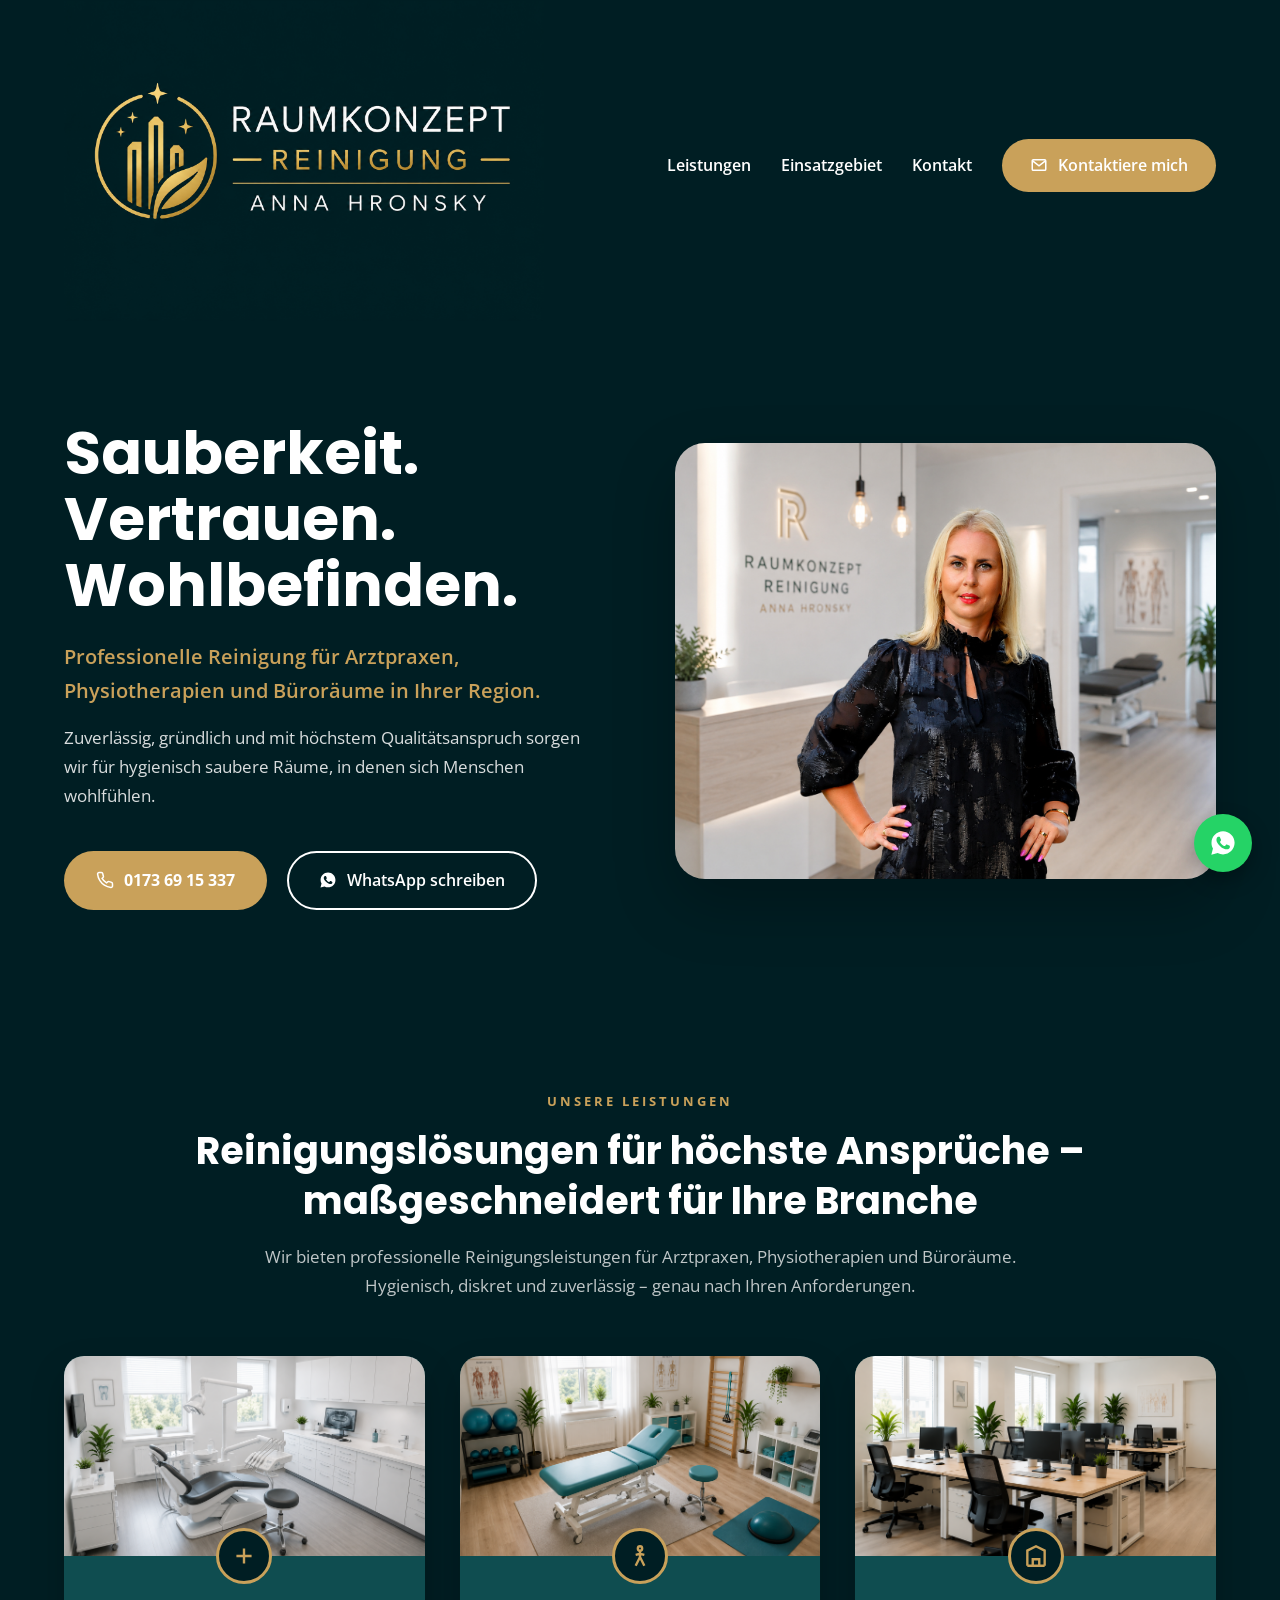
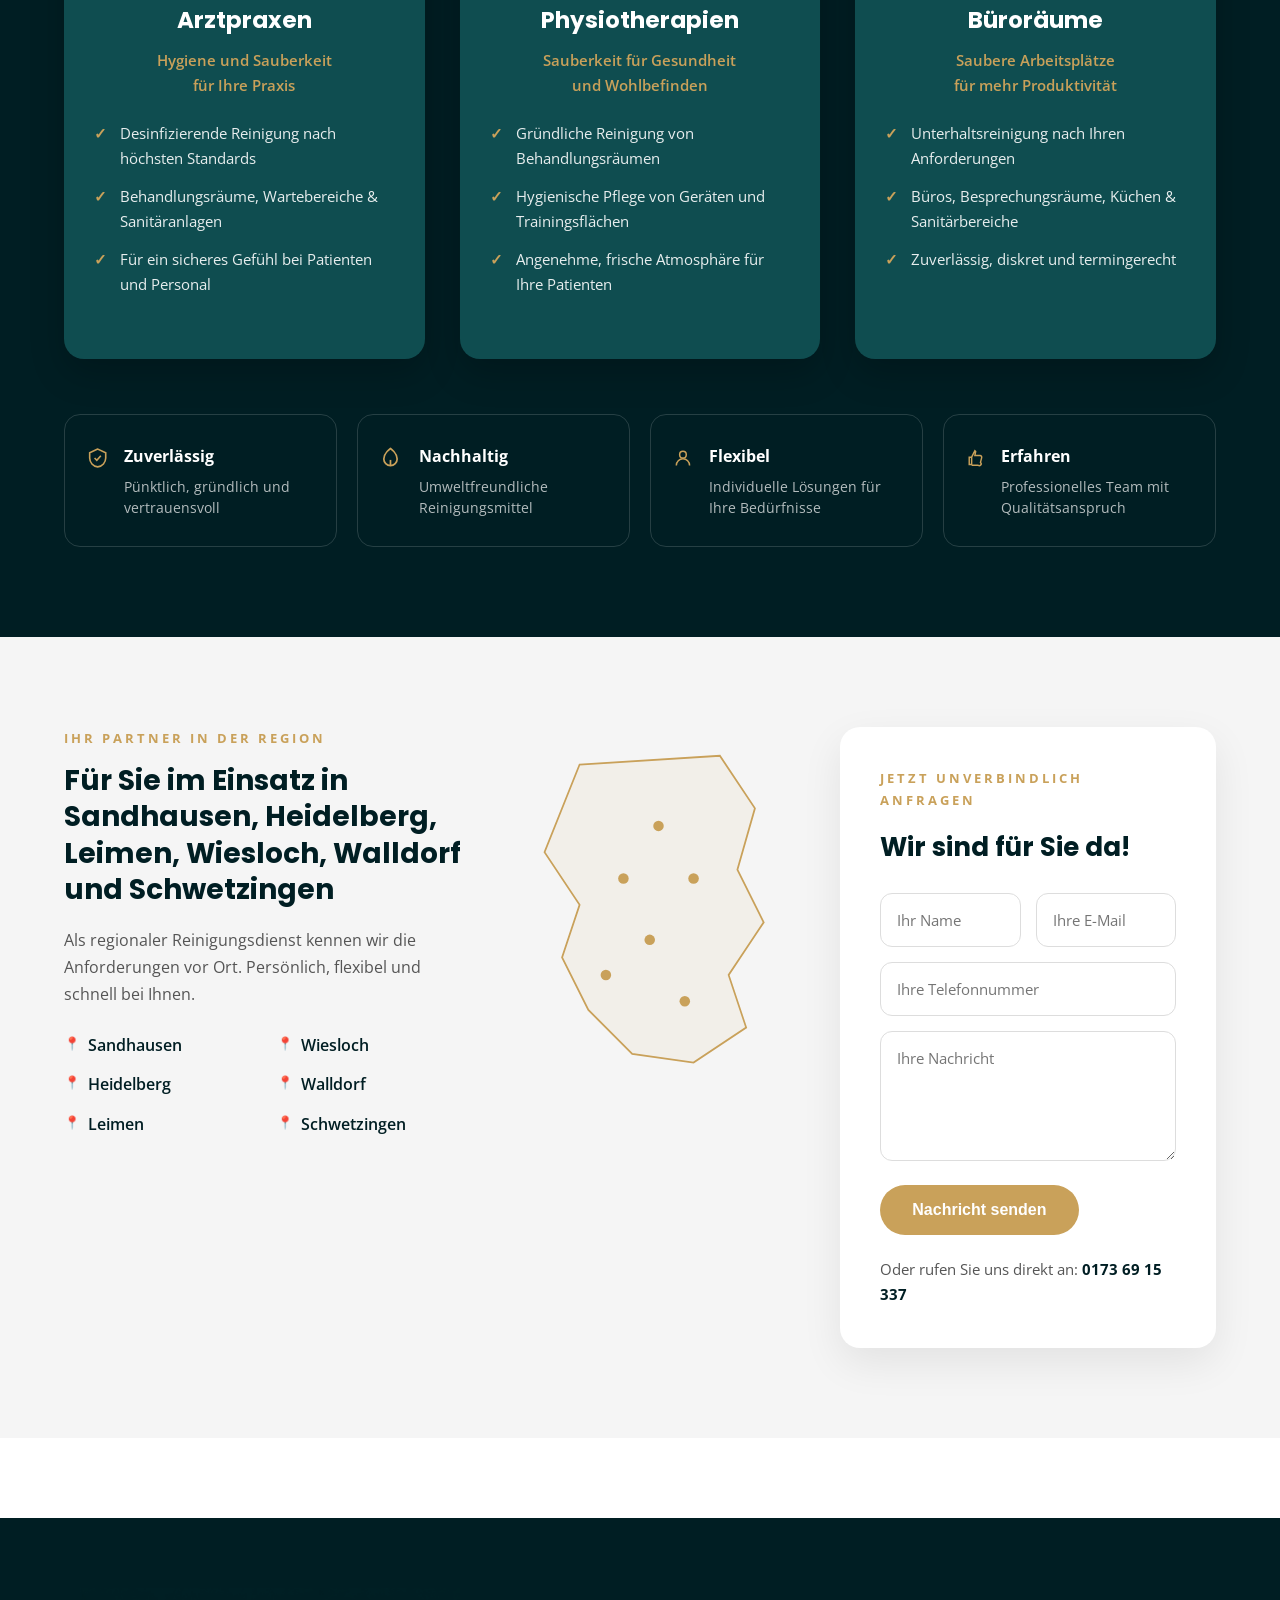
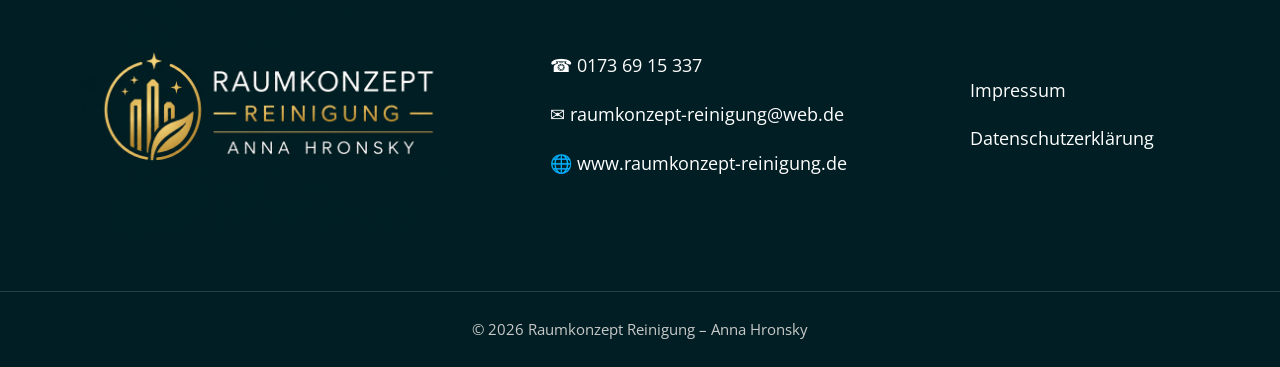
<file: index.html>
<!DOCTYPE html>
<html lang="de">
<head>
    <meta charset="UTF-8">
    <meta name="viewport" content="width=device-width, initial-scale=1.0">

    <title>Raumkonzept Reinigung – Anna Hronsky | Praxis- & Büroreinigung</title>

    <meta name="description"
          content="Professionelle Reinigung für Arztpraxen, Physiotherapien und Büroräume in Sandhausen, Heidelberg, Leimen, Wiesloch, Walldorf und Schwetzingen.">

    <meta name="keywords"
          content="Praxisreinigung Heidelberg, Büroreinigung Walldorf, Reinigung Physiotherapie, Sandhausen, Leimen, Wiesloch, Schwetzingen">

    <meta name="author" content="Anna Hronsky">

    <link rel="preconnect" href="https://fonts.googleapis.com">
    <link rel="preconnect" href="https://fonts.gstatic.com" crossorigin>

    <link href="https://fonts.googleapis.com/css2?family=Poppins:wght@300;400;600;700&family=Open+Sans:wght@400;500;600&display=swap" rel="stylesheet">

    <link rel="stylesheet" href="style.css">

</head>

<body>

<header>
    <div class="container">

        <div class="logo">
            <img src="images/Logo.png" alt="Raumkonzept Reinigung Anna Hronsky">
        </div>

        <nav>
            <a href="#leistungen">Leistungen</a>
            <a href="#einsatzgebiet">Einsatzgebiet</a>
            <a href="#kontakt">Kontakt</a>

            <a href="#kontakt" class="button-nav">
                <svg viewBox="0 0 24 24" width="18" height="18" fill="none" stroke="currentColor" stroke-width="2"><path d="M4 4h16v16H4z" opacity="0"/><path d="M3 6.5A1.5 1.5 0 0 1 4.5 5h15A1.5 1.5 0 0 1 21 6.5v11A1.5 1.5 0 0 1 19.5 19h-15A1.5 1.5 0 0 1 3 17.5v-11Z"/><path d="M3.5 6.5 12 13l8.5-6.5"/></svg>
                Kontaktiere mich
            </a>
        </nav>

    </div>
</header>


<section class="hero">
    <div class="container hero-grid">

        <div class="hero-text">

            <h1>
                Sauberkeit.<br>
                Vertrauen.<br>
                Wohlbefinden.
            </h1>

            <p class="hero-lead">
                Professionelle Reinigung für Arztpraxen, Physiotherapien und Büroräume
                in Ihrer Region.
            </p>

            <p class="hero-sub">
                Zuverlässig, gründlich und mit höchstem Qualitätsanspruch sorgen wir für
                hygienisch saubere Räume, in denen sich Menschen wohlfühlen.
            </p>

            <div class="hero-buttons">
                <a class="btn-primary" href="tel:+491736915337">
                    <svg viewBox="0 0 24 24" width="18" height="18" fill="none" stroke="currentColor" stroke-width="2"><path d="M22 16.92v3a2 2 0 0 1-2.18 2 19.79 19.79 0 0 1-8.63-3.07 19.5 19.5 0 0 1-6-6 19.79 19.79 0 0 1-3.07-8.67A2 2 0 0 1 4.11 2h3a2 2 0 0 1 2 1.72c.127.96.362 1.903.7 2.81a2 2 0 0 1-.45 2.11L8.09 9.91a16 16 0 0 0 6 6l1.27-1.27a2 2 0 0 1 2.11-.45c.907.338 1.85.573 2.81.7A2 2 0 0 1 22 16.92Z"/></svg>
                    0173 69 15 337
                </a>

                <a class="btn-secondary"
                   href="https://wa.me/491736915337?text=Guten%20Tag%20Frau%20Hronsky,%20ich%20interessiere%20mich%20für%20eine%20Reinigung.">
                    <svg viewBox="0 0 24 24" width="18" height="18" fill="currentColor"><path d="M12.04 2C6.58 2 2.13 6.45 2.13 11.91c0 1.75.46 3.39 1.26 4.81L2 22l5.42-1.36a9.9 9.9 0 0 0 4.62 1.14h.01c5.46 0 9.9-4.45 9.9-9.91C21.95 6.45 17.5 2 12.04 2Zm5.8 13.98c-.24.68-1.4 1.32-1.93 1.4-.5.08-1.12.11-1.8-.11-.42-.13-.95-.31-1.64-.6-2.88-1.24-4.76-4.12-4.9-4.31-.14-.19-1.18-1.57-1.18-3 0-1.42.74-2.12 1.01-2.41.27-.29.58-.36.78-.36.19 0 .39 0 .56.01.18.01.42-.07.66.5.24.58.83 2 .9 2.14.07.14.12.31.02.5-.1.19-.14.31-.28.48-.14.17-.29.38-.42.51-.14.14-.28.29-.12.57.16.28.71 1.17 1.53 1.9 1.05.94 1.94 1.23 2.22 1.37.28.14.44.12.6-.07.17-.19.71-.83.9-1.11.19-.28.38-.23.64-.14.26.1 1.66.78 1.94.92.28.14.47.21.53.33.07.12.07.68-.17 1.36Z"/></svg>
                    WhatsApp schreiben
                </a>
            </div>

        </div>

        <div class="hero-image">
            <img src="images/anna.png" alt="Anna Hronsky">
        </div>

    </div>
</section>


<section id="leistungen" class="leistungen">
    <div class="container">

        <span class="eyebrow">Unsere Leistungen</span>

        <h2>
            Reinigungslösungen für höchste Ansprüche –<br>
            maßgeschneidert für Ihre Branche
        </h2>

        <p class="section-intro">
            Wir bieten professionelle Reinigungsleistungen für Arztpraxen, Physiotherapien und Büroräume.
            Hygienisch, diskret und zuverlässig – genau nach Ihren Anforderungen.
        </p>

        <div class="cards">

            <article class="card">
                <div class="card-image">
                    <img src="images/arztpraxis.png" alt="Reinigung Arztpraxis">
                    <span class="card-icon">
                        <svg viewBox="0 0 24 24" width="26" height="26" fill="none" stroke="currentColor" stroke-width="2.2"><path d="M12 5v14M5 12h14"/></svg>
                    </span>
                </div>
                <div class="card-body">
                    <h3>Arztpraxen</h3>
                    <p class="card-subtitle">Hygiene und Sauberkeit<br>für Ihre Praxis</p>
                    <ul class="check-list">
                        <li>Desinfizierende Reinigung nach höchsten Standards</li>
                        <li>Behandlungsräume, Wartebereiche & Sanitäranlagen</li>
                        <li>Für ein sicheres Gefühl bei Patienten und Personal</li>
                    </ul>
                    <a href="#kontakt" class="card-link">
                        Mehr erfahren
                        <svg viewBox="0 0 24 24" width="16" height="16" fill="none" stroke="currentColor" stroke-width="2.4"><path d="M5 12h14M13 6l6 6-6 6"/></svg>
                    </a>
                </div>
            </article>

            <article class="card">
                <div class="card-image">
                    <img src="images/physio.png" alt="Reinigung Physiotherapie">
                    <span class="card-icon">
                        <svg viewBox="0 0 24 24" width="26" height="26" fill="none" stroke="currentColor" stroke-width="2.2"><circle cx="12" cy="5" r="2"/><path d="M12 7v6l-4 8M12 13l4 8M8 11l4-1 4 1"/></svg>
                    </span>
                </div>
                <div class="card-body">
                    <h3>Physiotherapien</h3>
                    <p class="card-subtitle">Sauberkeit für Gesundheit<br>und Wohlbefinden</p>
                    <ul class="check-list">
                        <li>Gründliche Reinigung von Behandlungsräumen</li>
                        <li>Hygienische Pflege von Geräten und Trainingsflächen</li>
                        <li>Angenehme, frische Atmosphäre für Ihre Patienten</li>
                    </ul>
                    <a href="#kontakt" class="card-link">
                        Mehr erfahren
                        <svg viewBox="0 0 24 24" width="16" height="16" fill="none" stroke="currentColor" stroke-width="2.4"><path d="M5 12h14M13 6l6 6-6 6"/></svg>
                    </a>
                </div>
            </article>

            <article class="card">
                <div class="card-image">
                    <img src="images/bueroraum.png" alt="Reinigung Büroräume">
                    <span class="card-icon">
                        <svg viewBox="0 0 24 24" width="26" height="26" fill="none" stroke="currentColor" stroke-width="2.2"><path d="M4 21V7l8-4 8 4v14M9 21v-6h6v6M4 21h16"/></svg>
                    </span>
                </div>
                <div class="card-body">
                    <h3>Büroräume</h3>
                    <p class="card-subtitle">Saubere Arbeitsplätze<br>für mehr Produktivität</p>
                    <ul class="check-list">
                        <li>Unterhaltsreinigung nach Ihren Anforderungen</li>
                        <li>Büros, Besprechungsräume, Küchen & Sanitärbereiche</li>
                        <li>Zuverlässig, diskret und termingerecht</li>
                    </ul>
                    <a href="#kontakt" class="card-link">
                        Mehr erfahren
                        <svg viewBox="0 0 24 24" width="16" height="16" fill="none" stroke="currentColor" stroke-width="2.4"><path d="M5 12h14M13 6l6 6-6 6"/></svg>
                    </a>
                </div>
            </article>

        </div>

        <div class="badges">

            <div class="badge">
                <svg viewBox="0 0 24 24" width="30" height="30" fill="none" stroke="currentColor" stroke-width="1.8"><path d="M12 2 3 6v6c0 5 3.8 9.4 9 10 5.2-.6 9-5 9-10V6l-9-4Z"/><path d="M8.5 12l2.5 2.5 4.5-5"/></svg>
                <div>
                    <strong>Zuverlässig</strong>
                    <span>Pünktlich, gründlich und vertrauensvoll</span>
                </div>
            </div>

            <div class="badge">
                <svg viewBox="0 0 24 24" width="30" height="30" fill="none" stroke="currentColor" stroke-width="1.8"><path d="M11 20A7 7 0 0 1 4 13c0-6 7-11 7-11s7 5 7 11a7 7 0 0 1-7 7Z"/><path d="M11 20v-6"/></svg>
                <div>
                    <strong>Nachhaltig</strong>
                    <span>Umweltfreundliche Reinigungsmittel</span>
                </div>
            </div>

            <div class="badge">
                <svg viewBox="0 0 24 24" width="30" height="30" fill="none" stroke="currentColor" stroke-width="1.8"><circle cx="12" cy="8" r="4"/><path d="M4 21c0-4.4 3.6-8 8-8s8 3.6 8 8"/></svg>
                <div>
                    <strong>Flexibel</strong>
                    <span>Individuelle Lösungen für Ihre Bedürfnisse</span>
                </div>
            </div>

            <div class="badge">
                <svg viewBox="0 0 24 24" width="30" height="30" fill="none" stroke="currentColor" stroke-width="1.8"><path d="M7 11v9H4v-9h3Zm0 0 4-8 1 1-1 5h6.5a2 2 0 0 1 1.94 2.5l-1.5 6A2 2 0 0 1 15 21H7"/></svg>
                <div>
                    <strong>Erfahren</strong>
                    <span>Professionelles Team mit Qualitätsanspruch</span>
                </div>
            </div>

        </div>

    </div>
</section>


<section id="einsatzgebiet" class="region-kontakt">
    <div class="container region-grid">

        <div class="region-info">

            <span class="eyebrow">Ihr Partner in der Region</span>

            <h2 class="left">
                Für Sie im Einsatz in Sandhausen, Heidelberg, Leimen, Wiesloch, Walldorf und Schwetzingen
            </h2>

            <p>
                Als regionaler Reinigungsdienst kennen wir die Anforderungen vor Ort.
                Persönlich, flexibel und schnell bei Ihnen.
            </p>

            <ul class="region-list">
                <li>Sandhausen</li>
                <li>Wiesloch</li>
                <li>Heidelberg</li>
                <li>Walldorf</li>
                <li>Leimen</li>
                <li>Schwetzingen</li>
            </ul>

        </div>

        <div class="map-graphic" aria-hidden="true">
            <svg viewBox="0 0 300 380" width="100%">
                <path d="M60 20 L220 10 L260 70 L240 140 L270 200 L230 260 L250 320 L190 360 L120 350 L70 300 L40 240 L60 180 L20 120 L60 20 Z"
                      fill="rgba(201,161,90,0.08)" stroke="#c9a15a" stroke-width="2"/>
                <circle cx="150" cy="90" r="6" fill="#c9a15a"/>
                <circle cx="110" cy="150" r="6" fill="#c9a15a"/>
                <circle cx="190" cy="150" r="6" fill="#c9a15a"/>
                <circle cx="140" cy="220" r="6" fill="#c9a15a"/>
                <circle cx="90" cy="260" r="6" fill="#c9a15a"/>
                <circle cx="180" cy="290" r="6" fill="#c9a15a"/>
            </svg>
        </div>

        <div class="kontakt-box" id="kontakt">

            <span class="eyebrow">Jetzt unverbindlich anfragen</span>
            <h3>Wir sind für Sie da!</h3>

            <form action="https://formspree.io/f/xyeggplj" method="POST">
   
                <input type="hidden"
           name="_next"
           value="https://www.raumkonzept-reinigung.de/danke.html">
                
                <input type="text"
           name="_gotcha"
           style="display:none">   
                
               <div class="form-row">
    <input type="text" name="name" placeholder="Ihr Name" required>

    <input type="email" name="email" placeholder="Ihre E-Mail" required>
</div>

<input type="tel" name="telefon" placeholder="Ihre Telefonnummer">

<textarea name="nachricht" placeholder="Ihre Nachricht" required></textarea>

<button type="submit">
    Nachricht senden
</button>
            </form>

            <p class="kontakt-phone">
                Oder rufen Sie uns direkt an:
                <a href="tel:+491736915337">0173 69 15 337</a>
            </p>

        </div>

    </div>
</section>

<footer>

    <div class="footer-container">

        <div class="footer-logo">

            <img src="images/Logo.png" alt="Raumkonzept Reinigung Anna Hronsky">

        </div>

        <div class="footer-contact">

            <a href="tel:+491736915337">
                ☎ 0173 69 15 337
            </a>

            <a href="mailto:raumkonzept-reinigung@web.de">
                ✉ raumkonzept-reinigung@web.de
            </a>

            <a href="https://www.raumkonzept-reinigung.de">
                🌐 www.raumkonzept-reinigung.de
            </a>

        </div>

        <div class="footer-links">

            <a href="Impressum.html">Impressum</a>

            <a href="datenschutz.html">Datenschutzerklärung</a>

        </div>

    </div>

    <div class="footer-bottom">
        © 2026 Raumkonzept Reinigung – Anna Hronsky
    </div>

</footer>

<a class="whatsapp-float"
   href="https://wa.me/491736915337?text=Guten%20Tag%20Frau%20Hronsky,%20ich%20interessiere%20mich%20für%20eine%20Reinigung."
   aria-label="WhatsApp schreiben">
    <svg viewBox="0 0 24 24" width="28" height="28" fill="white"><path d="M12.04 2C6.58 2 2.13 6.45 2.13 11.91c0 1.75.46 3.39 1.26 4.81L2 22l5.42-1.36a9.9 9.9 0 0 0 4.62 1.14h.01c5.46 0 9.9-4.45 9.9-9.91C21.95 6.45 17.5 2 12.04 2Zm5.8 13.98c-.24.68-1.4 1.32-1.93 1.4-.5.08-1.12.11-1.8-.11-.42-.13-.95-.31-1.64-.6-2.88-1.24-4.76-4.12-4.9-4.31-.14-.19-1.18-1.57-1.18-3 0-1.42.74-2.12 1.01-2.41.27-.29.58-.36.78-.36.19 0 .39 0 .56.01.18.01.42-.07.66.5.24.58.83 2 .9 2.14.07.14.12.31.02.5-.1.19-.14.31-.28.48-.14.17-.29.38-.42.51-.14.14-.28.29-.12.57.16.28.71 1.17 1.53 1.9 1.05.94 1.94 1.23 2.22 1.37.28.14.44.12.6-.07.17-.19.71-.83.9-1.11.19-.28.38-.23.64-.14.26.1 1.66.78 1.94.92.28.14.47.21.53.33.07.12.07.68-.17 1.36Z"/></svg>
</a>

<script src="script.js"></script>

</body>
</html>
</file>
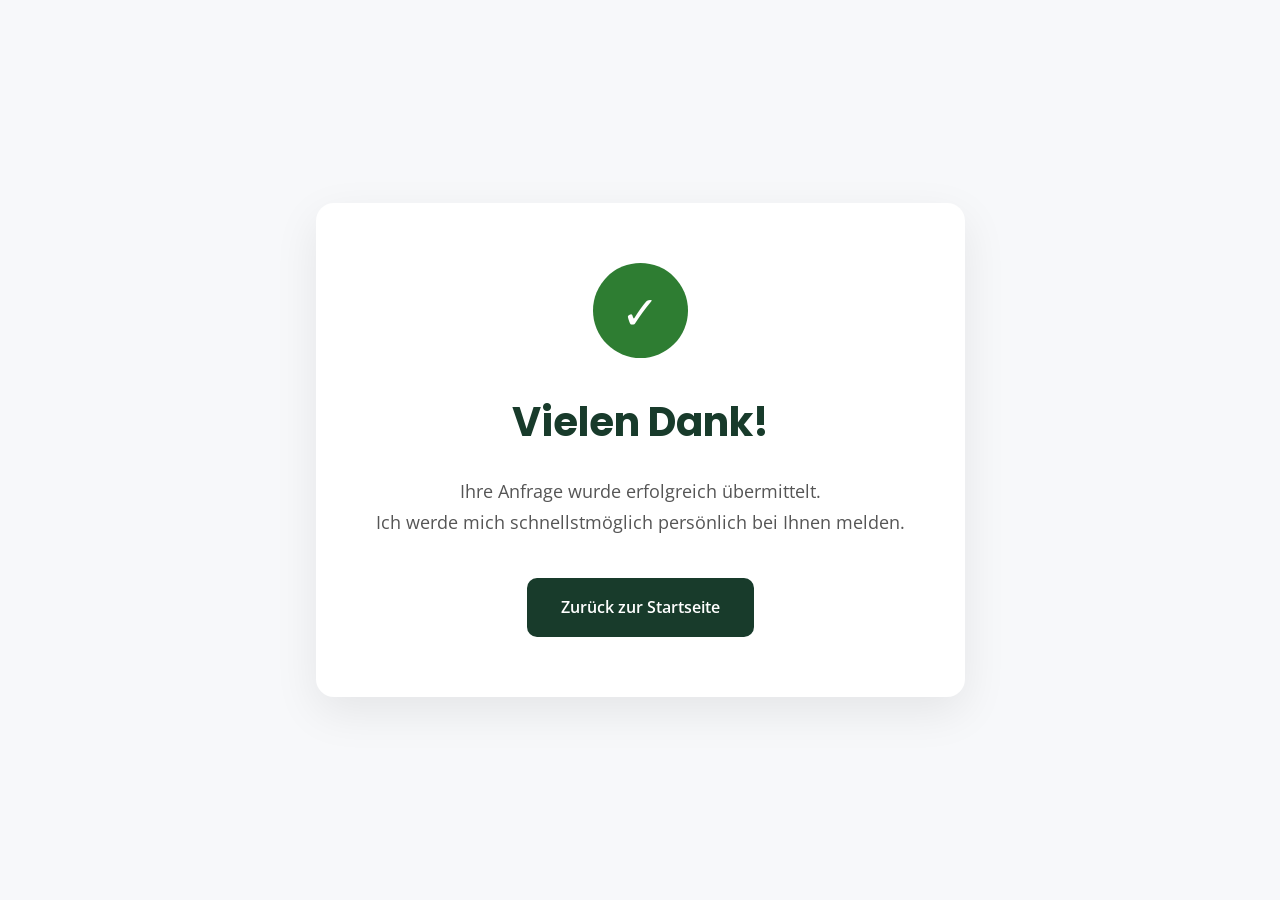
<file: danke.html>
<!DOCTYPE html>
<html lang="de">

<head>
    <meta charset="UTF-8">
    <meta name="viewport" content="width=device-width, initial-scale=1.0">

    <title>Vielen Dank | Raumkonzept Reinigung</title>

    <link rel="preconnect" href="https://fonts.googleapis.com">
    <link rel="preconnect" href="https://fonts.gstatic.com" crossorigin>

    <link href="https://fonts.googleapis.com/css2?family=Poppins:wght@300;400;600;700&family=Open+Sans:wght@400;500;600&display=swap" rel="stylesheet">

    <link rel="stylesheet" href="style.css">

    <style>

        body{
            margin:0;
            background:#f7f8fa;
            font-family:'Open Sans',sans-serif;
            display:flex;
            justify-content:center;
            align-items:center;
            min-height:100vh;
        }

        .thanks-box{

            max-width:700px;
            background:#ffffff;
            padding:60px;
            border-radius:18px;
            box-shadow:0 15px 45px rgba(0,0,0,.08);
            text-align:center;

        }

        .check{

            width:95px;
            height:95px;
            border-radius:50%;
            background:#2e7d32;
            color:white;
            font-size:46px;
            display:flex;
            justify-content:center;
            align-items:center;
            margin:0 auto 30px;

        }

        h1{

            font-family:'Poppins',sans-serif;
            color:#183b2b;
            font-size:40px;
            margin-bottom:20px;

        }

        p{

            font-size:18px;
            line-height:1.7;
            color:#555;

        }

        .button{

            display:inline-block;
            margin-top:40px;
            padding:16px 34px;
            background:#183b2b;
            color:white;
            text-decoration:none;
            border-radius:10px;
            font-weight:600;
            transition:.3s;

        }

        .button:hover{

            background:#c9a15a;

        }

    </style>

</head>

<body>

<div class="thanks-box">

    <div class="check">
        ✓
    </div>

    <h1>Vielen Dank!</h1>

    <p>

        Ihre Anfrage wurde erfolgreich übermittelt.

    </p>

    <p>

        Ich werde mich schnellstmöglich persönlich bei Ihnen melden.

    </p>

    <a href="index.html" class="button">

        Zurück zur Startseite

    </a>

</div>

</body>

</html>
</file>
<file: style.css>
/* ==============================
   RAUMKONZEPT REINIGUNG
   Anna Hronsky
================================= */

:root{

    --green:#001e23;
    --green-light:#0f4d50;
    --gold:#c9a15a;
    --white:#ffffff;
    --light:#f5f5f5;
    --text:#2b2b2b;

}

*{

    margin:0;
    padding:0;
    box-sizing:border-box;

}

html{

    scroll-behavior:smooth;

}

body{

    font-family:'Open Sans',sans-serif;
    color:var(--text);
    background:white;
    line-height:1.7;

}

.container{

    width:90%;
    max-width:1200px;
    margin:auto;

}

/* ==============================
HEADER
================================= */

header{

    background:var(--green);
    position:sticky;
    top:0;
    z-index:999;

}

header .container{

    display:flex;
    justify-content:space-between;
    align-items:center;
    padding:1px 0;

}

.logo img{

    height:320px;

}

nav{

    display:flex;
    align-items:center;
    gap:30px;

}

nav a{

    color:white;
    text-decoration:none;
    font-weight:600;
    transition:.3s;

}

nav a:hover{

    color:var(--gold);

}

.button-nav{

    display:flex;
    align-items:center;
    gap:10px;
    background:var(--gold);
    color:white;
    padding:13px 28px;
    border-radius:35px;

}

.button-nav:hover{

    background:white;
    color:var(--green);

}

/* ==============================
HERO
================================= */

.hero{

    background:var(--green);
    color:white;
    padding:90px 0;

}

.hero-grid{

    display:grid;
    grid-template-columns:1fr 1fr;
    align-items:center;
    gap:70px;

}

.hero h1{

    font-family:'Poppins',sans-serif;
    font-size:60px;
    line-height:1.1;
    margin-bottom:22px;

}

.hero-lead{

    color:var(--gold);
    font-weight:600;
    font-size:20px;
    max-width:520px;
    margin-bottom:16px;

}

.hero-sub{

    font-size:17px;
    max-width:520px;
    color:rgba(255,255,255,.85);

}

.hero-buttons{

    margin-top:40px;
    display:flex;
    flex-wrap:wrap;
    gap:20px;

}

.btn-primary,
.btn-secondary{

    display:inline-flex;
    align-items:center;
    gap:10px;

}

.btn-primary{

    background:var(--gold);
    color:white;
    padding:16px 32px;
    border-radius:40px;
    text-decoration:none;
    font-weight:bold;

}

.btn-primary:hover{

    background:white;
    color:var(--green);

}

.btn-secondary{

    border:2px solid white;
    color:white;
    padding:14px 30px;
    border-radius:40px;
    text-decoration:none;
    font-weight:600;

}

.btn-secondary:hover{

    background:white;
    color:var(--green);

}

.hero-image img{

    width:100%;
    border-radius:30px;
    box-shadow:0 25px 60px rgba(0,0,0,.25);

}

/* ==============================
SECTIONS
================================= */

section{

    padding:90px 0;

}

.eyebrow{

    display:block;
    text-align:center;
    color:var(--gold);
    letter-spacing:3px;
    font-size:13px;
    font-weight:700;
    text-transform:uppercase;
    margin-bottom:14px;

}

section h2{

    text-align:center;
    font-size:38px;
    font-family:'Poppins',sans-serif;
    margin-bottom:18px;
    color:white;
    line-height:1.3;

}

.section-intro{

    text-align:center;
    max-width:760px;
    margin:0 auto 55px;
    color:rgba(255,255,255,.75);
    font-size:17px;

}

/* ==============================
LEISTUNGEN
================================= */

.leistungen{

    background:var(--green);
    color:white;

}

.cards{

    display:grid;
    grid-template-columns:repeat(3,1fr);
    gap:35px;
    margin-bottom:55px;

}

.card{

    background:var(--green-light);
    border-radius:20px;
    overflow:hidden;
    box-shadow:0 15px 35px rgba(0,0,0,.2);
    transition:.35s;

}

.card:hover{

    transform:translateY(-8px);

}

.card-image{

    position:relative;

}

.card-image img{

    width:100%;
    height:200px;
    object-fit:cover;
    display:block;

}

.card-icon{

    position:absolute;
    bottom:-28px;
    left:50%;
    transform:translateX(-50%);
    width:56px;
    height:56px;
    border-radius:50%;
    background:var(--green);
    border:3px solid var(--gold);
    color:var(--gold);
    display:flex;
    align-items:center;
    justify-content:center;

}

.card-body{

    padding:45px 30px 35px;
    text-align:center;

}

.card h3{

    font-family:'Poppins',sans-serif;
    font-size:23px;
    margin-bottom:8px;

}

.card-subtitle{

    color:var(--gold);
    font-weight:600;
    margin-bottom:22px;
    font-size:15px;

}

.check-list{

    list-style:none;
    text-align:left;
    margin-bottom:26px;

}

.check-list li{

    position:relative;
    padding-left:26px;
    margin-bottom:12px;
    font-size:15px;
    color:rgba(255,255,255,.9);

}

.check-list li::before{

    content:"✓";
    position:absolute;
    left:0;
    color:var(--gold);
    font-weight:bold;

}

.card-link{

    display:none;
    align-items:center;
    gap:8px;
    color:var(--gold);
    text-decoration:none;
    font-weight:700;
    font-size:13px;
    letter-spacing:1px;
    text-transform:uppercase;

}

.card-link:hover{

    color:white;

}
/* ==============================
BADGES / VORTEILE
================================= */

.badges{

    display:grid;
    grid-template-columns:repeat(4,1fr);
    gap:20px;

}

.badge{

    display:flex;
    align-items:flex-start;
    gap:16px;
    padding:28px 22px;
    border:1px solid rgba(255,255,255,.15);
    border-radius:16px;
    color:var(--gold);

}

.badge div{

    display:flex;
    flex-direction:column;
    gap:6px;

}

.badge strong{

    color:white;
    font-size:16px;
}

.badge span{

    color:rgba(255,255,255,.7);
    font-size:14px;
    line-height:1.5;

}

/* ==============================
REGION + KONTAKT
================================= */

.region-kontakt{

    background:var(--light);

}

.region-grid{

    display:grid;
    grid-template-columns:1.1fr 0.7fr 1fr;
    gap:50px;
    align-items:start;

}

.region-info .eyebrow{

    text-align:left;

}

.region-info h2.left{

    text-align:left;
    color:var(--green);
    font-size:28px;
    margin-bottom:18px;

}

.region-info p{

    color:#555;
    margin-bottom:24px;

}

.region-list{

    list-style:none;
    display:grid;
    grid-template-columns:1fr 1fr;
    gap:12px;

}

.region-list li{

    position:relative;
    padding-left:24px;
    font-weight:600;
    color:var(--green);

}

.region-list li::before{

    content:"📍";
    position:absolute;
    left:0;
    font-size:13px;

}

.map-graphic{

    display:flex;
    justify-content:center;
    padding-top:20px;

}

.kontakt-box{

    background:white;
    border-radius:20px;
    padding:40px;
    box-shadow:0 15px 40px rgba(0,0,0,.08);
}

.kontakt-box .eyebrow{

    text-align:left;

}

.kontakt-box h3{

    font-family:'Poppins',sans-serif;
    color:var(--green);
    font-size:26px;
    margin-bottom:24px;

}

.form-row{

    display:grid;
    grid-template-columns:1fr 1fr;
    gap:15px;

}

input,
textarea{

    width:100%;
    padding:16px;
    margin-bottom:15px;
    border-radius:12px;
    border:1px solid #ddd;
    font-size:15px;
    font-family:inherit;

}

textarea{

    height:130px;
    resize:vertical;

}

button{

    display:inline-flex;
    align-items:center;
    gap:10px;
    background:var(--gold);
    color:white;
    border:none;
    padding:16px 32px;
    border-radius:40px;
    cursor:pointer;
    font-size:16px;
    font-weight:700;

}

button:hover{

    background:var(--green);

}

.kontakt-phone{

    margin-top:22px;
    font-size:15px;
    color:#555;

}

.kontakt-phone a{

    color:var(--green);
    font-weight:700;
    text-decoration:none;

}

.kontakt-phone a:hover{

    color:var(--gold);

}

/* ==============================
FOOTER
================================= */

footer{

    background:var(--green);
    color:white;
    margin-top:80px;

}

.footer-container{

    max-width:1200px;
    margin:auto;

    display:grid;
    grid-template-columns:420px 1fr 250px;

    gap:70px;

    align-items:center;

    padding:70px 20px 50px;

}

.footer-logo{

    display:flex;
    justify-content:center;
    align-items:center;

}

.footer-logo img{

    width:380px;
    max-width:100%;
    height:auto;

}

.footer-contact{

    display:flex;
    flex-direction:column;
    gap:18px;

}

.footer-contact a{

    color:white;
    text-decoration:none;
    font-size:18px;
    transition:.25s;

}

.footer-contact a:hover{

    color:#d4b06a;

}

.footer-links{

    display:flex;
    flex-direction:column;
    gap:18px;

}

.footer-links a{

    color:white;
    text-decoration:none;
    font-size:18px;
    transition:.25s;

}

.footer-links a:hover{

    color:#d4b06a;

}

.footer-bottom{

    border-top:1px solid rgba(255,255,255,.15);

    text-align:center;

    padding:25px;

    color:#c9c9c9;

    font-size:15px;

}

/* ==============================
WHATSAPP FLOAT
================================= */

.whatsapp-float{

    position:fixed;
    bottom:28px;
    right:28px;
    width:58px;
    height:58px;
    background:#25D366;
    border-radius:50%;
    display:flex;
    align-items:center;
    justify-content:center;
    box-shadow:0 8px 20px rgba(0,0,0,.3);
    z-index:998;
    transition:.3s;

}

.whatsapp-float:hover{

    transform:scale(1.08);

}

/* ==============================
RESPONSIVE
================================= */

@media(max-width:1000px){

.region-grid{

grid-template-columns:1fr;

}

.map-graphic{

order:3;
max-width:260px;
margin:0 auto;

}

}

@media(max-width:900px){

.hero-grid{

grid-template-columns:1fr;

}

.cards{

grid-template-columns:1fr;

}

.badges{

grid-template-columns:1fr 1fr;

}

nav{

display:none;

}

.hero h1{

font-size:44px;

}

.footer{

grid-template-columns:1fr;
text-align:left;

}

}

@media(max-width:600px){

.badges{

grid-template-columns:1fr;

}

.hero{

padding:60px 0;

}

.hero h1{

font-size:36px;

}

section{

padding:60px 0;

}

.form-row{

grid-template-columns:1fr;

}

.region-list{

grid-template-columns:1fr;

}

}
</file>
